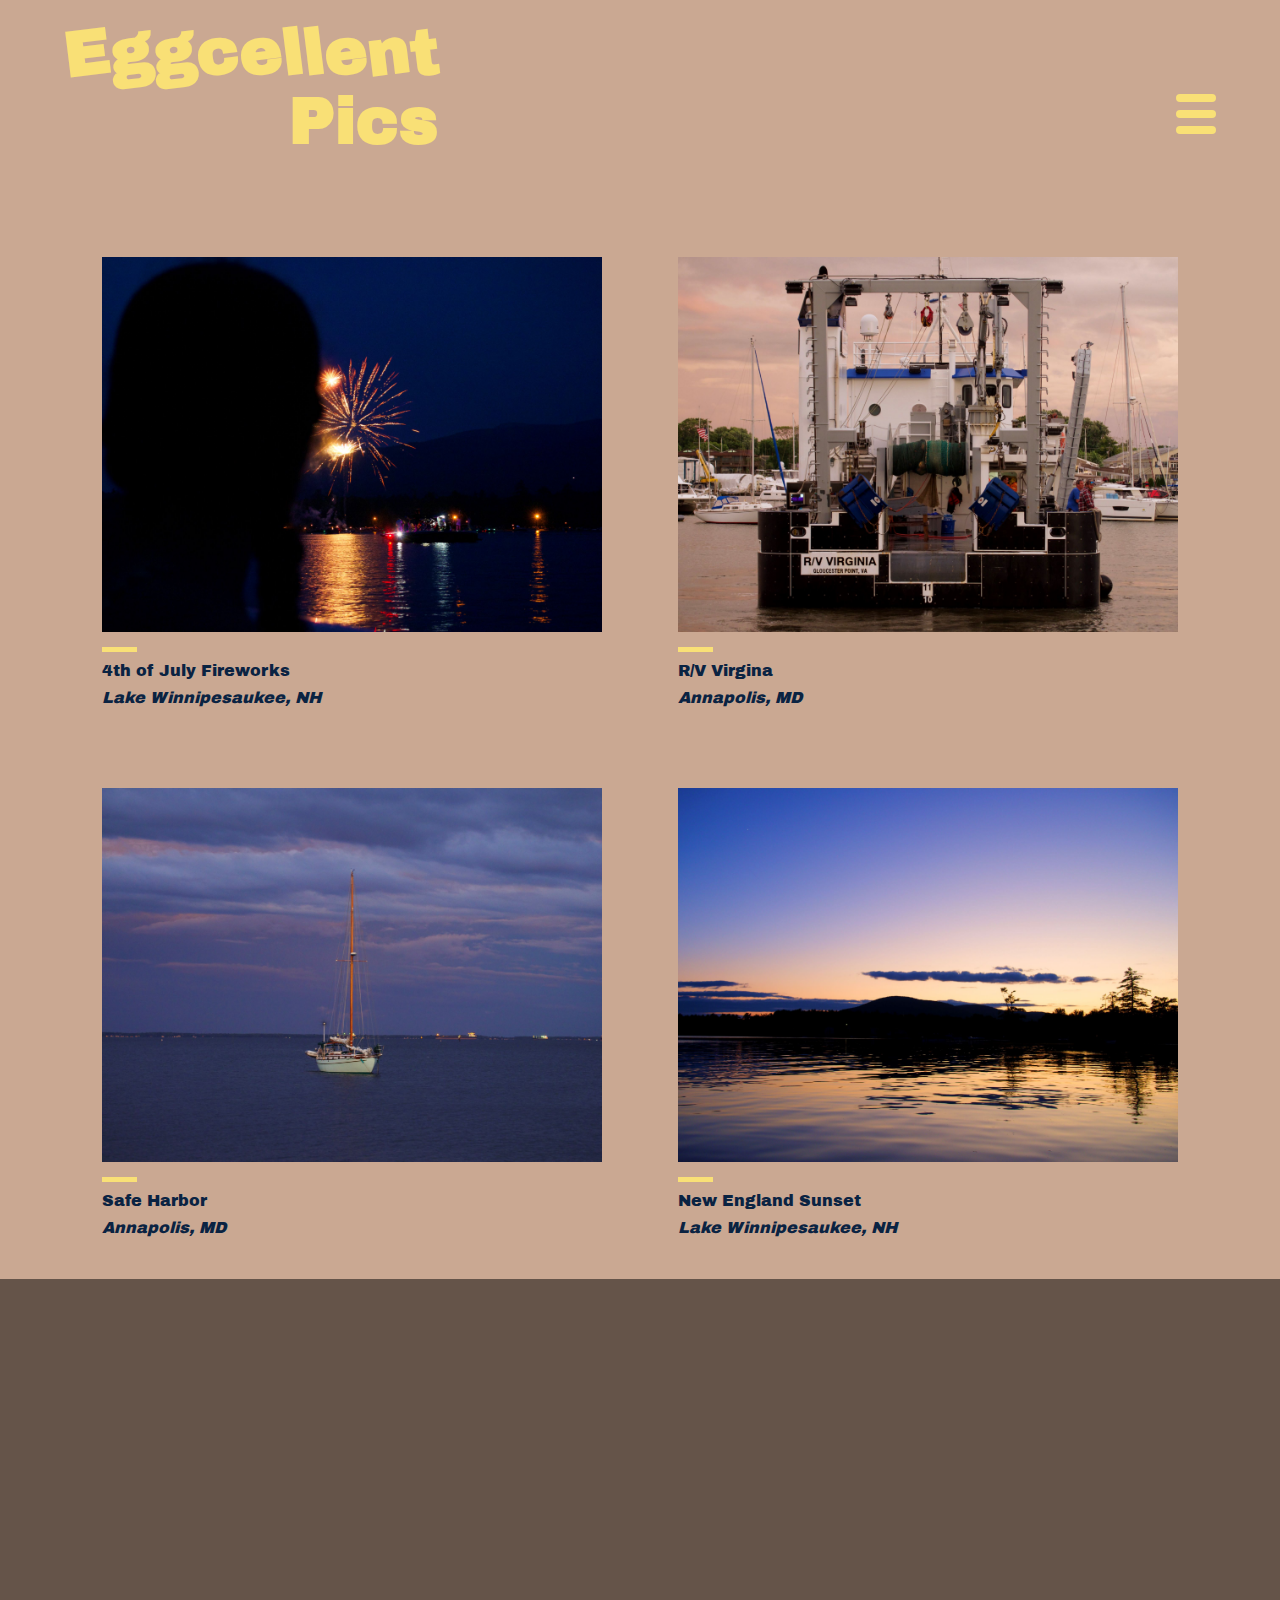
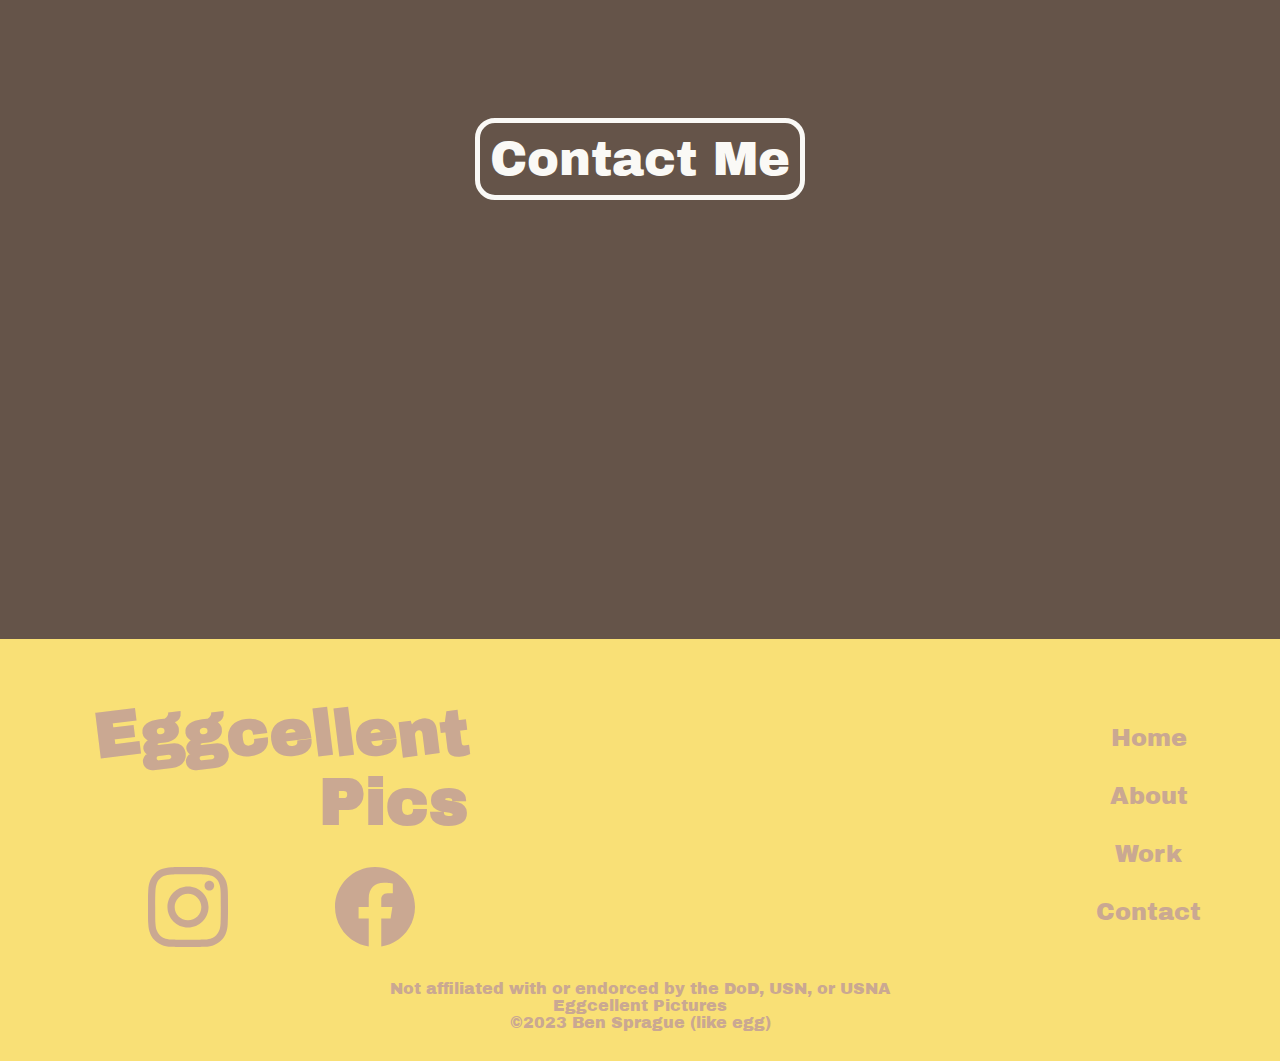
<file: index.html>
<!DOCTYPE HTML>
<head>
    <link rel="stylesheet" href="https://fonts.googleapis.com/css2?family=Roboto&family=Archivo+Black">
    <link rel="stylesheet" type="text/css" href="fonts/fontawesome/fontawesome.css"></link><!--Icons-->
    <link rel="stylesheet" type="text/css" href="./css/headFoot.css"></link>
    <link rel="stylesheet" type="text/css" href="./css/root.css"></link>
    <script type="text/javascript" src="./js/jquery.min.js"></script>

    <meta charset="UTF-8">
    <meta name="viewport" content="width=device-width, height=device-height, initial-scale=1.0"> 
    <title>Eggcellent Pics</title>
    <link rel="shortcut icon" href="pics/general/favicon.ico" type="image/x-icon" />
    <script type="text/javascript" src = "js/all.js"></script>
    <script type="text/javascript" src = "js/index.js"></script>
</head>

<body>
    <header class = "flexBox closed">
        <div class = "textBox flexBox title">
            <a href = "./index.html">
                <h1>
                    <span>E</span><span>g</span><span>g</span><span>c</span><span>e</span><span>l</span><span>l</span><span>e</span><span>n</span><span>t</span>
                </h1>
                <h1>
                    <span>P</span><span>i</span><span>c</span><span>s</span>
                </h1>
            </a>
        </div>
        <nav class = "flexBox">
            <a id = "mobileMenu"><img src = "pics/general/mobileMenuIcon.svg" alt = "Mobile Menu Button"></a>
            <a href = "./about.html">About</a>
            <a href = "images.html">Work</a>
            <a href = "contact.html">Contact</a>
            <a href = "https://instagram.com/eggcellent_pics" target = "_blank"><img src = "pics/social/instagramYellow.svg" alt = "Instagram"></a>
            <a href = "https://facebook.com/profile.php?id=100094181783913" target = "_blank"><img src = "pics/social/facebookYellow.svg" alt = "Facebook"></a>
        </nav>
    </header>
    
    <main>
        <section class = "titlePics flexBox">
            <div class = "row flexBox">
                <div class = "pic flexBox">
                    <a class = "imgLink" href = "./images.html#2023-fireworks"><img src = "pics/general/titleImg1.JPG" alt = "Person in front of fireworks on Lake Winnipesaukee"></a>
                    <p>4th of July Fireworks</p>
                    <p>Lake Winnipesaukee, NH</p>
                </div>
                <div class = "pic flexBox">
                    <a class = "imgLink" href = "./images.html#usna-sunset"><img src = "pics/general/titleImg2.JPG" alt = "R/V Virigia docking in Annapolis harbor"></a>
                    <p>R/V Virgina</p>
                    <p>Annapolis, MD</p>
                </div>
            </div>
            <div class = "row flexBox">
                <div class = "pic flexBox">
                    <a class = "imgLink" href = "./images.html#usna-sunset"><img src = "pics/general/titleImg3.JPG" alt = "Sailboat at anchor in Annapolis harbor"></a>
                    <p>Safe Harbor</p>
                    <p>Annapolis, MD</p>
                </div>
                <div class = "pic flexBox">
                    <a class = "imgLink" href = "./images.html#2023-fireworks"><img src = "pics/general/titleImg4.JPG" alt = "Sunset on Lake Winnipesaukee"></a>
                    <p>New England Sunset</p>
                    <p>Lake Winnipesaukee, NH</p>
                </div>
            </div>
        </section>
        <section class = "contactImg">
            <div class = "content flexBox">
                <a href = "contact.html">Contact Me</a>
            </div>
        </section>
    </main>

    <footer>
		<div class = "content">
			<div class = "logo">
                <div class = "textBox flexBox title">
                    <a href = "index.html">
                        <h1>
                            <span>E</span><span>g</span><span>g</span><span>c</span><span>e</span><span>l</span><span>l</span><span>e</span><span>n</span><span>t</span>
                        </h1>
                        <h1>
                            <span>P</span><span>i</span><span>c</span><span>s</span>
                        </h1>
                    </a>
                </div>
				<div class="contactIcons flexBox">
					<a class = "social-img" href = "https://instagram.com/eggcellent_pics" target = "_blank"><img src = "pics/social/instagramBrown.svg" alt = "Instagram"></a>
                    <a class = "social-img" href = "https://facebook.com/profile.php?id=100094181783913" target = "_blank"><img src = "pics/social/facebookBrown.svg" alt = "Facebook"></a>
				</div>			
			</div>
			<div class = "centerDivider"></div>
			<div class = "sitemap">
				<ul class = "flexBox">
					<li><a href = "./index.html">Home</a></li>
					<li><a href = "about.html">About</a></li>
					<li><a href = "images.html">Work</a></li>
					<li><a href = "contact.html">Contact</a></li>
				</ul>
			</div>
		</div>
		<div class = "copywrite">
            <p>Not affiliated with or endorced by the DoD, USN, or USNA</p>
			<p>Eggcellent Pictures</p>
			<p>&copy2023 Ben Sprague (like egg)</p>
		</div>
	</footer>
</body>
</file>
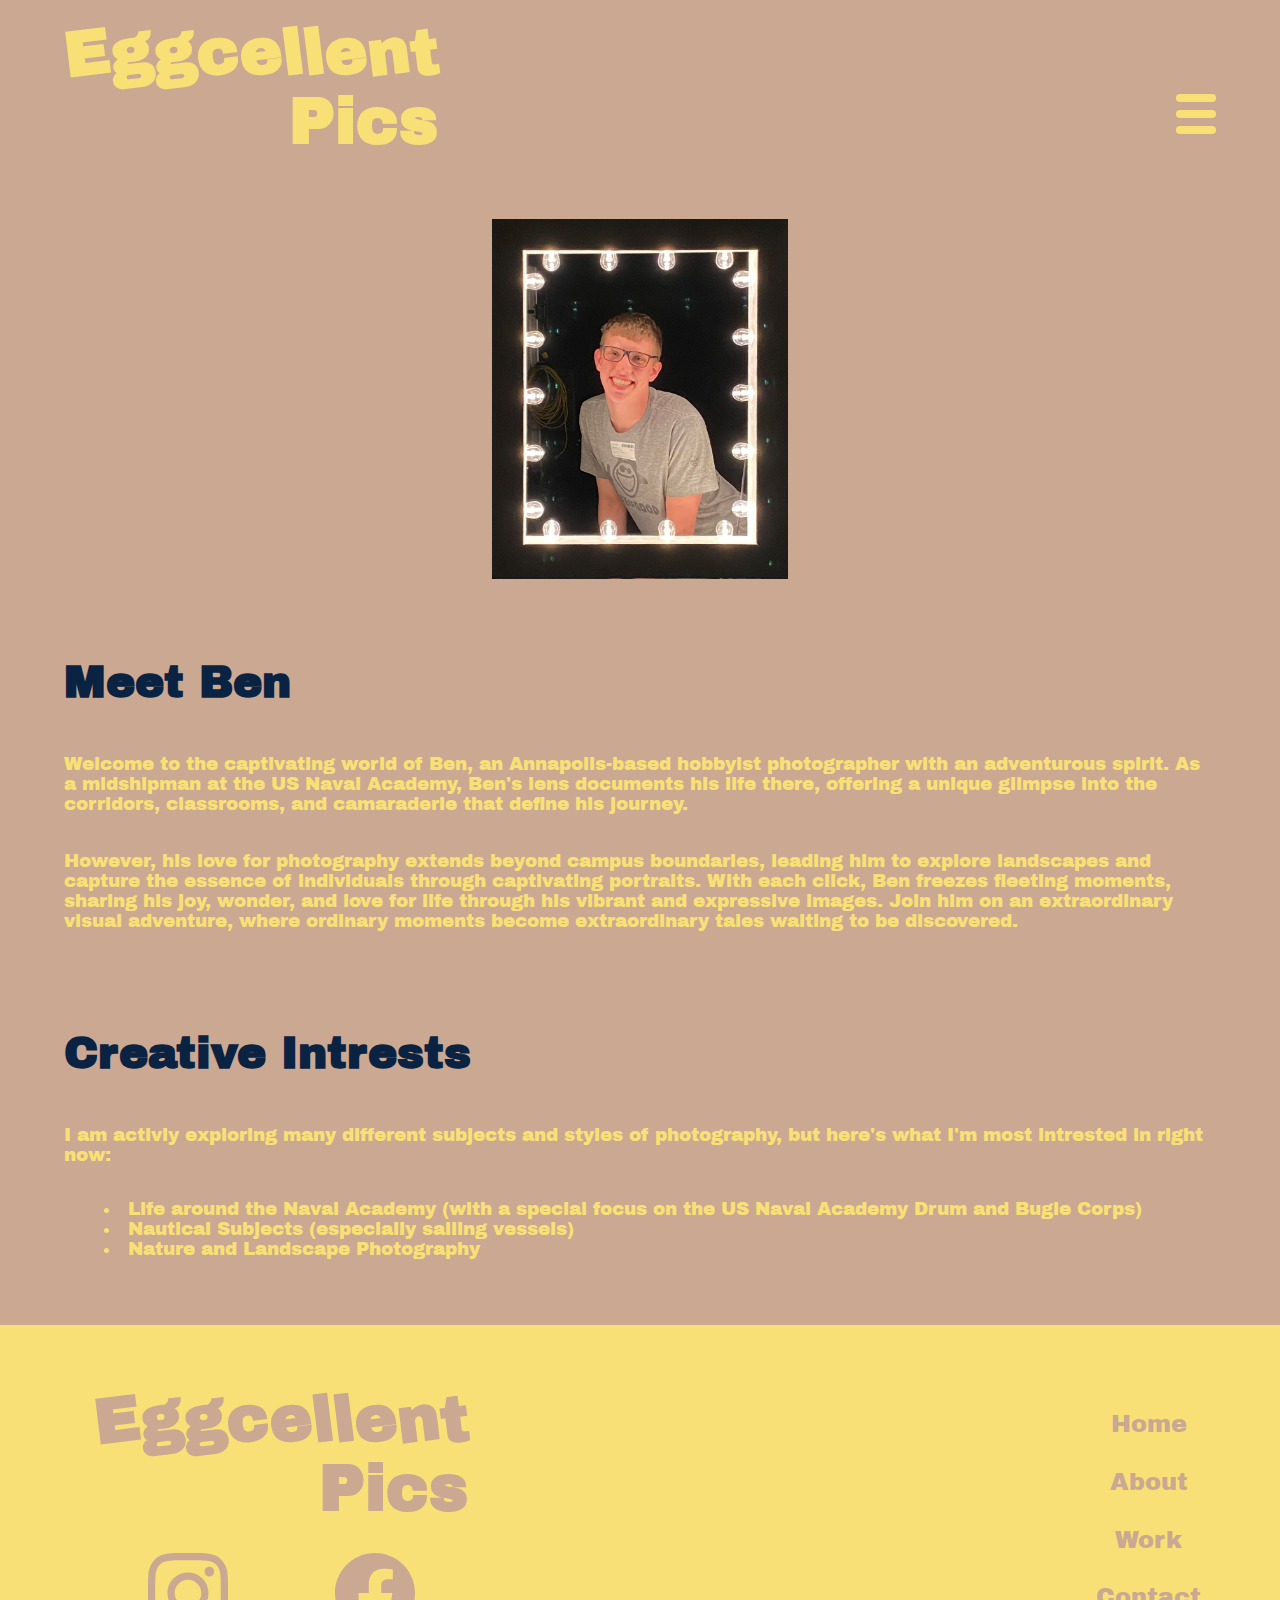
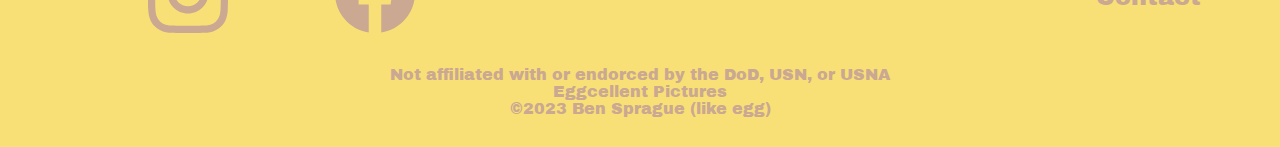
<file: about.html>
<!DOCTYPE HTML>
<head>
    <link rel="stylesheet" href="https://fonts.googleapis.com/css2?family=Roboto&family=Archivo+Black">
    <link rel="stylesheet" type="text/css" href="fonts/fontawesome/fontawesome.css"></link><!--Icons-->
    <link rel="stylesheet" type="text/css" href="./css/headFoot.css"></link>
    <link rel="stylesheet" type="text/css" href="./css/about.css"></link>
    <script type="text/javascript" src="./js/jquery.min.js"></script>

    <meta charset="UTF-8">
    <meta name="viewport" content="width=device-width, height=device-height, initial-scale=1.0"> 
    <title>Eggcellent Pics</title>
    <link rel="shortcut icon" href="pics/general/favicon.ico" type="image/x-icon" />
    <script type="text/javascript" src = "js/all.js"></script>
</head>

<body>
    <header class = "flexBox closed">
        <div class = "textBox flexBox title">
            <a href = "index.html">
                <h1>
                    <span>E</span><span>g</span><span>g</span><span>c</span><span>e</span><span>l</span><span>l</span><span>e</span><span>n</span><span>t</span>
                </h1>
                <h1>
                    <span>P</span><span>i</span><span>c</span><span>s</span>
                </h1>
            </a>
        </div>
        <nav class = "flexBox">
            <a id = "mobileMenu"><img src = "pics/general/mobileMenuIcon.svg" alt = "Mobile Menu Button"></a>
            <a href = "./about.html" id ="current">About</a>
            <a href = "images.html">Work</a>
            <a href = "contact.html">Contact</a>
            <a href = "https://instagram.com/eggcellent_pics" target = "_blank"><img src = "pics/social/instagramYellow.svg" alt = "Instagram"></a>
            <a href = "https://facebook.com/profile.php?id=100094181783913" target = "_blank"><img src = "pics/social/facebookYellow.svg" alt = "Facebook"></a>
        </nav>
    </header>
    
    <main>
       <section class = "about flexBox row">
            <div class = "pic">
                <img src = "pics/general/ben.jpg" alt = "Picture of Ben">
                <p>A quick picture snapped as I was hanging set for a production of 42nd Street.</p>
            </div>
            <div class = "content flexBox">
                <h1>Meet Ben</h1>
                <p>Welcome to the captivating world of Ben, an Annapolis-based hobbyist photographer 
                    with an adventurous spirit. As a midshipman at the US Naval Academy, Ben's lens 
                    documents his life there, offering a unique glimpse into the corridors, classrooms, 
                    and camaraderie that define his journey.</p>
                <p>However, his love for photography extends 
                    beyond campus boundaries, leading him to explore landscapes and capture the essence 
                    of individuals through captivating portraits. With each click, Ben freezes fleeting
                    moments, sharing his joy, wonder, and love for life through his vibrant and 
                    expressive images. Join him on an extraordinary visual adventure, where ordinary 
                    moments become extraordinary tales waiting to be discovered.</p>
            </div>
       </section>
       <section class = "intrests flexBox">
        <div class = "pic">
            <img src = "pics/general/creativeVision.jpg" alt = "Sunset at the Naval Academy with a lightpost in the foreground">
            <p>A June sunset at the Naval Academy</p>
        </div>
        <div class = "content flexBox">
            <h1>Creative Intrests</h1>
            <p>I am activly exploring many different subjects and styles of photography, 
                but here's what I'm most intrested in right now:
            </p>
            <ul>
                <li>Life around the Naval Academy (with a special focus on the US Naval Academy Drum and Bugle Corps)</li>
                <li>Nautical Subjects (especially sailing vessels)</li>
                <li>Nature and Landscape Photography</li>
            </ul>
        </div>
   </section>
    </main>

    <footer>
		<div class = "content">
			<div class = "logo">
                <div class = "textBox flexBox title">
                    <a href = "index.html">
                        <h1>
                            <span>E</span><span>g</span><span>g</span><span>c</span><span>e</span><span>l</span><span>l</span><span>e</span><span>n</span><span>t</span>
                        </h1>
                        <h1>
                            <span>P</span><span>i</span><span>c</span><span>s</span>
                        </h1>
                    </a>
                </div>
				<div class="contactIcons flexBox">
					<a class = "social-img" href = "https://instagram.com/eggcellent_pics" target = "_blank"><img src = "pics/social/instagramBrown.svg" alt = "Instagram"></a>
                    <a class = "social-img" href = "https://facebook.com/profile.php?id=100094181783913" target = "_blank"><img src = "pics/social/facebookBrown.svg" alt = "Facebook"></a>
				</div>			
			</div>
			<div class = "centerDivider"></div>
			<div class = "sitemap">
				<ul class = "flexBox">
					<li><a href = "./index.html">Home</a></li>
					<li><a href = "about.html">About</a></li>
					<li><a href = "images.html">Work</a></li>
					<li><a href = "contact.html">Contact</a></li>
				</ul>
			</div>
		</div>
		<div class = "copywrite">
            <p>Not affiliated with or endorced by the DoD, USN, or USNA</p>
			<p>Eggcellent Pictures</p>
			<p>&copy2023 Ben Sprague (like egg)</p>
		</div>
	</footer>
</body>
</file>
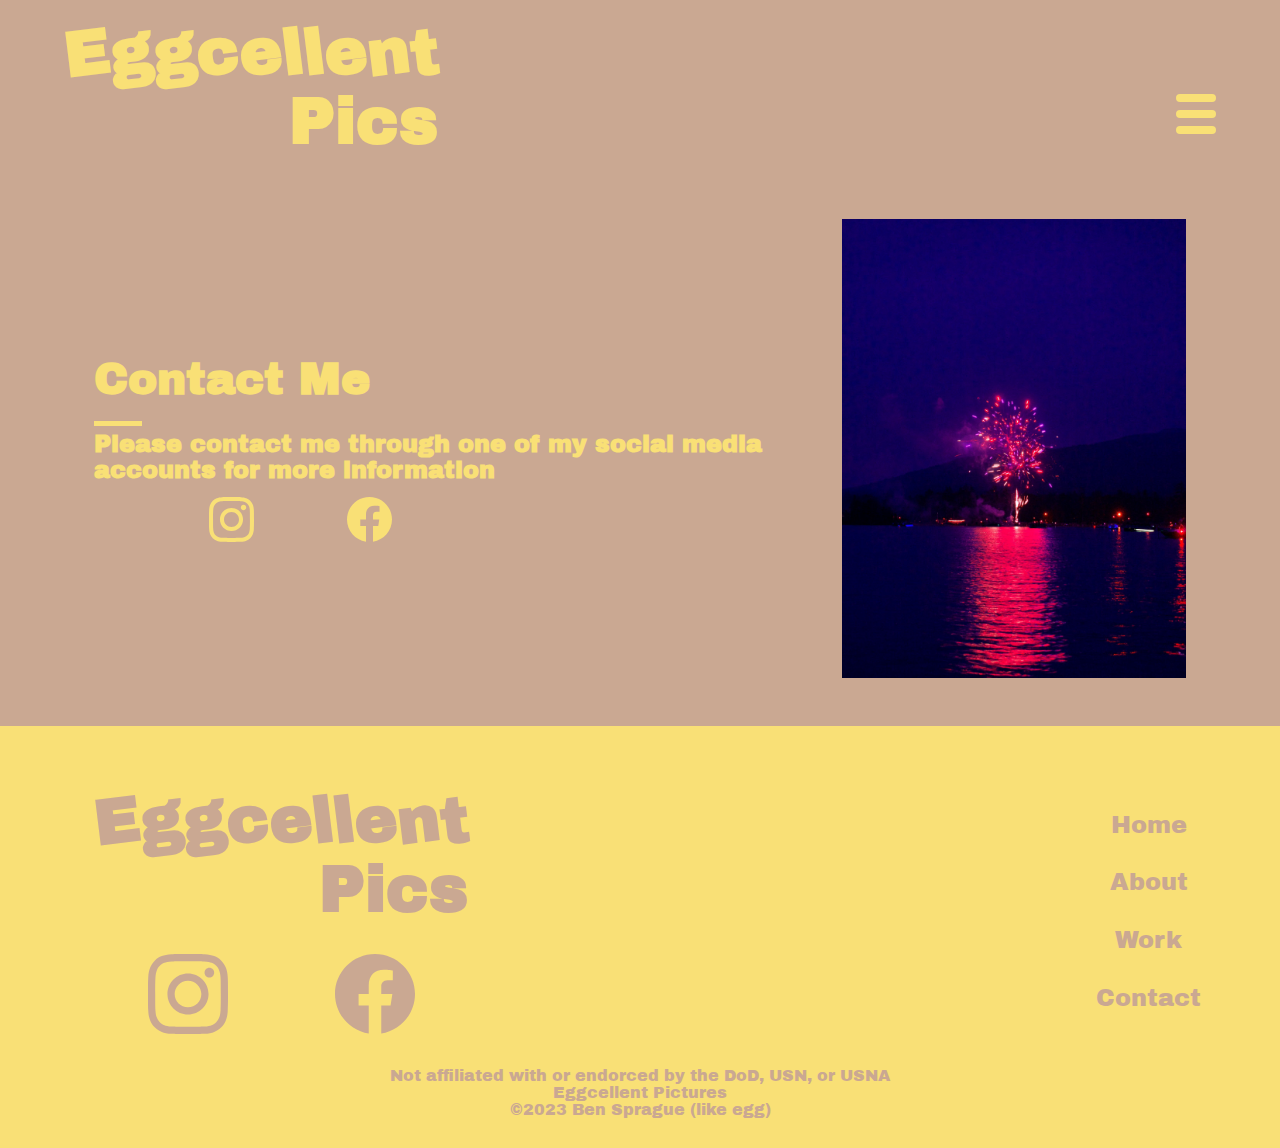
<file: contact.html>
<!DOCTYPE HTML>
<head>
    <link rel="stylesheet" href="https://fonts.googleapis.com/css2?family=Roboto&family=Archivo+Black">
    <link rel="stylesheet" type="text/css" href="fonts/fontawesome/fontawesome.css"></link><!--Icons-->
    <link rel="stylesheet" type="text/css" href="./css/headFoot.css"></link>
    <link rel="stylesheet" type="text/css" href="./css/contact.css"></link>
    <script type="text/javascript" src="./js/jquery.min.js"></script>

    <meta charset="UTF-8">
    <meta name="viewport" content="width=device-width, height=device-height, initial-scale=1.0"> 
    <title>Eggcellent Pics</title>
    <link rel="shortcut icon" href="pics/general/favicon.ico" type="image/x-icon" />
    <script type="text/javascript" src = "js/all.js"></script>
</head>

<body>
    <header class = "flexBox closed">
        <div class = "textBox flexBox title">
            <a href = "index.html">
                <h1>
                    <span>E</span><span>g</span><span>g</span><span>c</span><span>e</span><span>l</span><span>l</span><span>e</span><span>n</span><span>t</span>
                </h1>
                <h1>
                    <span>P</span><span>i</span><span>c</span><span>s</span>
                </h1>
            </a>
        </div>
        <nav class = "flexBox">
            <a id = "mobileMenu"><img src = "pics/general/mobileMenuIcon.svg" alt = "Mobile Menu Button"></a>
            <a href = "./about.html">About</a>
            <a href = "images.html">Work</a>
            <a href = "contact.html" id = "current">Contact</a>
            <a href = "https://instagram.com/eggcellent_pics" target = "_blank"><img src = "pics/social/instagramYellow.svg" alt = "Instagram"></a>
            <a href = "https://facebook.com/profile.php?id=100094181783913" target = "_blank"><img src = "pics/social/facebookYellow.svg" alt = "Facebook"></a>
        </nav>
    </header>
    
    <main>
       <section class = "flexBox row">
            <div class = "content flexBox">
                <h1>Contact Me</h1>
                <h2>Please contact me through one of my social media accounts for more information</h2>
                <div class = "social-img flexBox row">
                    <a href = "https://instagram.com/eggcellent_pics" target = "_blank"><img src = "pics/social/instagramYellow.svg" alt = "Instagram"></a>
                    <a href = "https://facebook.com/profile.php?id=100094181783913" target = "_blank"><img src = "pics/social/facebookYellow.svg" alt = "Facebook"></a>
                </div>
            </div>
            <div class = "sidePic">
                <img src = "pics/general/contactPic.JPG" alt = "Pink Firework over Lake Winnipesaukee">
            </div>
       </section>
    </main>

    <footer>
		<div class = "content">
			<div class = "logo">
                <div class = "textBox flexBox title">
                    <a href = "index.html">
                        <h1>
                            <span>E</span><span>g</span><span>g</span><span>c</span><span>e</span><span>l</span><span>l</span><span>e</span><span>n</span><span>t</span>
                        </h1>
                        <h1>
                            <span>P</span><span>i</span><span>c</span><span>s</span>
                        </h1>
                    </a>
                </div>
				<div class="contactIcons flexBox">
					<a class = "social-img" href = "https://instagram.com/eggcellent_pics" target = "_blank"><img src = "pics/social/instagramBrown.svg" alt = "Instagram"></a>
                    <a class = "social-img" href = "https://facebook.com/profile.php?id=100094181783913" target = "_blank"><img src = "pics/social/facebookBrown.svg" alt = "Facebook"></a>
				</div>			
			</div>
			<div class = "centerDivider"></div>
			<div class = "sitemap">
				<ul class = "flexBox">
					<li><a href = "./index.html">Home</a></li>
					<li><a href = "about.html">About</a></li>
					<li><a href = "images.html">Work</a></li>
					<li><a href = "contact.html">Contact</a></li>
				</ul>
			</div>
		</div>
		<div class = "copywrite">
            <p>Not affiliated with or endorced by the DoD, USN, or USNA</p>
			<p>Eggcellent Pictures</p>
			<p>&copy2023 Ben Sprague (like egg)</p>
		</div>
	</footer>
</body>
</file>
<file: css/headFoot.css>
:root{
    --white: #faf9f6;
    --main1: #caa892;
    --main2: #f9e076;
    --comp: #ff0080;
    --grey: #0a2342;
    --black: #000;

}

*{
    font-family: "Archivo Black", sans-serif;
}

.row{
    flex-direction: row !important;
}

body{
    margin: 0;
    position: absolute;
    scrollbar-gutter: auto;
    width:100%;
    background-color: var(--main2);
}

a{
    text-decoration: none;
}

a:hover {
    cursor: pointer;
}

.flexBox{
    display: flex;
    flex-direction: column;
    flex-wrap: nowrap;
    box-sizing: border-box;
}

header{
    background-color: var(--main1);
    margin: 0;
    box-sizing: border-box;
    flex-direction: row !important;
    padding: 2vh 3vw;
    width:100%;
}

header .textBox{
    background-color: var(--main1);
    margin:auto;
}

header .title{
    flex:1;
}

.title h1{
    font-family: "Archivo Black", sans-serif;
    font-size: 4em;
    color: var(--main2);
    margin: auto;
    margin-right: 0;
    text-align: right;
    white-space: nowrap;
}

.title h1:first-child{
    margin-bottom: 0;
}

.title h1:nth-of-type(2){
    margin-top:0;
}

.title h1:nth-of-type(1) span{
    transform: rotate(-7deg);
    display: inline-block;
}

/*.title h1:nth-of-type(2) span{
    transform: rotate(7deg);
    display: inline-block;
}*/

nav{
    flex:4;
    flex-direction: row !important;
    overflow: hidden;
    box-sizing: border-box;
    padding: 0 0 0 5vw;
    margin:auto 0 15px 0;
    align-items: flex-end;
    z-index: 10;
}

nav #mobileMenu{
    display: none;
}

nav a{
    margin: 0;
    margin-top: auto;
    color: var(--main2);
    font-family: "Archivo Black";
    padding: 0 3vw;
    font-size: 2em;
}

nav a:hover{
    color: var(--grey);
}

nav a:first-of-type{
    margin-left: auto;
}

nav a img{
    height: 1.25em;
    width: auto;
}

a#current{
    color: var(--grey);
}

.fixed nav {
	position: fixed;
	padding: 1vh 3vw;
	margin: 0;
	height: max-content;
	width: 100%;
	left: 0px;
	top: 0px;
	padding-bottom: 15px;
    	background-color: var(--main1);
}

header.closed.fixed nav{
	padding: 1vh 3vw;
}

.fixed nav a:last-of-type{
    margin-right: auto;
}

main{
    box-sizing: border-box;
    width:100%;
}

main section{
    padding: 0 3vw;
}

main section:first-child{
    padding-top: 5vh;
}

main section{
    background-color: var(--main1);
    width: 100%;
    box-sizing: border-box;
}

footer{
    display: flex;
    flex-direction: column;
    flex-wrap: nowrap;
    background: var(--main2);
    padding: 30px 3vw;
    min-height: 20vh;
    width: 100%;
    box-sizing: border-box;
    color: var(--main1);
    font-family: "Archivo Black";
}
footer .content{
    display: flex;
    flex-direction: row;
    justify-content: center;
    align-items: stretch;
}

footer .content div{
    padding:15px
}

footer .logo{
    display: flex;
    flex-direction: column;
    justify-content: left;
}

footer .logo .title h1{
    color:var(--main1)
}

footer .contactIcons{
    margin: 0;
    flex-direction: row !important;
}


footer a.social-img{
    margin: auto;
}

footer .social-img img{
    width: 80px;
    height: auto;
}

footer .centerDivider{
    flex:1;
}

footer .sitemap{
    display: flex;
    flex-direction: row;
    justify-content: right;
    font-size: 1.5em;
    padding: 40px 15px 40px 0 !important;
}

footer .sitemap ul{
    list-style-type: none;
    margin: 0;
}

footer .sitemap li{
    padding: 2px 0;
    margin: auto;
}

footer li a{
    text-decoration: none;
    color: inherit;
    cursor: pointer;
}

footer li a:hover{
    color:var(--grey);
}

footer .copywrite{
    text-align: center;
    font-size: 1rem;
}

footer .copywrite p{
    margin: 0 45px;
}

@media screen and (max-width: 1300px){
    header:not(.closed){
        flex-direction: column-reverse !important;
    }

    #mobileMenu{
        margin: 0 0 0 auto;
    }

    .fixed #mobileMenu, header:not(.closed) #mobileMenu{
        margin: 0 auto 0 auto;
    }

    header:not(.closed) #mobileMenu{
	padding-bottom: 37px;
    }

    header:not(.closed) nav{
        flex-direction: column !important;
        padding: 30px 0;
        margin: 0;
    }

    header.fixed:not(.closed) nav{
	padding: 1vh 0;
    }

    .closed nav a{
        display: none;
    }

    nav #mobileMenu{
        display: inherit;
    }

    nav a{
        margin: auto;
        padding: 7px 0;
    }

    header{
        padding: 2vh 5vw;
    }
    main section{
        padding: 0 5vw;
    }

    header:not(.closed) nav a#mobileMenu, header:not(.closed) nav a:last-of-type{
    	display: flex;
	flex-direction: column;
	flex-wrap: nowrap;
	align-items: center;
    }

    header:not(.closed) nav a#mobileMenu::after, header:not(.closed) nav a:last-of-type::after {
    	content: "";
  	background: var(--main2);
	height: 5px;
    	width: 10vw;
    	box-sizing: border-box;
    	margin: 32px 0 0 0;
    }

    header:not(.closed) nav a:last-of-type::after {
    	margin: 20px auto 0 auto;
    }
	
    footer{
        padding: 30px 5vw;
    }
}

@media screen and (max-width: 768px){
    body{
        font-size: 14px;
    }
    
}

@media screen and (max-width: 600px){
    body{
        font-size: 12px;
    }
    
    footer .content{
        flex-direction: column;
    }

    footer .centerDivider{
        display: none;
    }

    footer .sitemap{
        justify-content: center;
    }
}

@media screen and (max-width: 385px){
    header{
        flex-direction: column-reverse !important;
    }
    #mobileMenu{
        margin: 0 auto 0 auto !important;
    }
}
</file>
<file: css/root.css>
.titlePics .row{
    flex-direction: row !important;
}

.titlePics .pic{
    flex:1;
    padding: 3vw;

}

.titlePics img{
    image-rendering: optimizeSpeed;
    width: 100%;
    transition: filter 0.1s ease-in
}

.titlePics img:hover{
    filter: brightness(0.6)
}

.titlePics .pic p{
    font-family: "Archivo Black";
    color: var(--grey);
    margin: auto;
    margin-left: 0;
    padding: 5px 0;
}

.titlePics .pic p:first-of-type{
    padding-top: 15px;
}

.titlePics .pic p:first-of-type::before{
    display: block;
    content: "";
    height:5px;
    width: 35px;
    margin: 0 auto 10px 0;
    background-color: var(--main2);
}

.titlePics .pic p:last-of-type{
    font-style: italic;
}

a.imgLink{
    display: flex;
}

section.contactImg{
    height: 75cqw;
    width: 100%;
    background-image: url("../pics/general/indexBG.JPG");
    background-repeat: no-repeat;
    background-size: cover;
    box-sizing: border-box;
    padding: 0;
    background-position: center;
    background-attachment: fixed;
}

.contactImg .content{
    height: 100%;
    background: rgba(0,0,0,0.5);
    padding: 0 3vw;
}

.contactImg .content a{
    margin: auto;
    color: var(--white);
    font-family: "Archivo Black";
    font-size: 3em;
    border:5px solid var(--white);
    border-radius: 20px;
    box-sizing: border-box;
    padding: 10px;
}

.contactImg .content a:hover{
    color: var(--main2);
    border-color: var(--main2);
}

@media screen and (max-width: 1300px){
}

@media screen and (max-width: 768px){
    .titlePics .row{
        flex-direction: column !important;
        display: none;
    }

    .titlePics .row:first-child{
        display: inherit;
    }
}

@media screen and (max-width: 600px){
}
</file>
<file: css/about.css>
main{
    font-family: "Archivo Black";
}

main div{
    flex: 1;
}

main .pic{
    padding: 50px;
    color: var(--grey);
}

main .pic img{
    width: 100%;
    height: auto;
    box-sizing: border-box;
}

main .pic p{
    font-size: 0.85em;
    margin: 0;
    padding-top: 5px;
}

main .content{
    color: var(--grey);
    font-family: "Archivo Black";
    padding: 50px 0;
    margin: auto;
}

main .content h1{
    font-size: 2.75em;
}

main .content p, main .content li{
    font-size: 1.15em;
    color: var(--main2);
}

.intrests{
    flex-direction: row-reverse !important;
}

.intrests ul{
    list-style:disc inside;
}

@media screen and (max-width: 1300px){
    section.about, section.intrests{
        flex-direction: column !important;
    }

    .pic{
        height: 40vh;
        display: flex;
        flex-direction: column;
        flex-wrap: nowrap;
        padding: 0 !important;
    }

    .pic img{
        height: 100% !important;
        width: auto !important;
        margin: auto;
    }

    .pic p{
        display: none;
    }

    main div{
        flex: none;
    }

    .intrests .pic{
        display: none;
    }

    .intrests .content{
        padding-top:0;
    }
}

@media screen and (max-width: 768px){
    
}

@media screen and (max-width: 600px){
}
</file>
<file: css/contact.css>
main{
    color: var(--main2);
    font-family: "Archivo Black";
}

main section{
    padding-bottom: 5vh;
}

section div{
    padding: 0 30px;
}

section .content{
    flex:2;
}

section .content *{
    margin: 0;
}

section .content>*:first-child{
    margin-top: auto;
}

section .content>*:last-child{
    margin-bottom: auto;
}

section .content h1{
    font-size: 2.75em;
    margin-right: auto;
    padding-bottom: 2vh;
}

section .content h2{
    padding-bottom: 1.5vh;
}

section .content h2::before{
    content: "";
    width: 7%;
    height: 5px;
    background: var(--main2);
    display: block;
    margin-bottom: 5px;
    box-sizing: content-box;
}

section .content .social-img{
    padding: 0 50% 0 10%;
}

section .content .social-img a{
    margin: auto;
}

section .sidePic{
    flex:1;
}

.social-img img{
    width: auto;
    height: 5cqh;
    box-sizing: border-box;
}

.sidePic img{
    width: 100%;
    height: auto;
    box-sizing: border-box;
}

@media screen and (max-width: 1300px){
}

@media screen and (max-width: 768px){
    section.row{
        flex-direction: column-reverse !important;
    }

    section>div{
        flex: none !important;
    }

    .sidePic{
        height: 40vh;
        display: flex;
        flex-direction: column;
        flex-wrap: nowrap;
        padding: 0 0 30px 0!important;
    }

    .sidePic img{
        height: 100% !important;
        width: auto !important;
        margin: auto;
    }

    .content>*{
        margin: 0 auto !important;
        text-align: center;
    }

    section .content h1 {
        color: var(--grey)
    }

    section .content h2::before {
        display: none;
    }

    section .content .social-img{
        padding:0;
    }

    section .content .social-img img{
        padding:0 15px;
    }
}

@media screen and (max-width: 600px){
}
</file>
